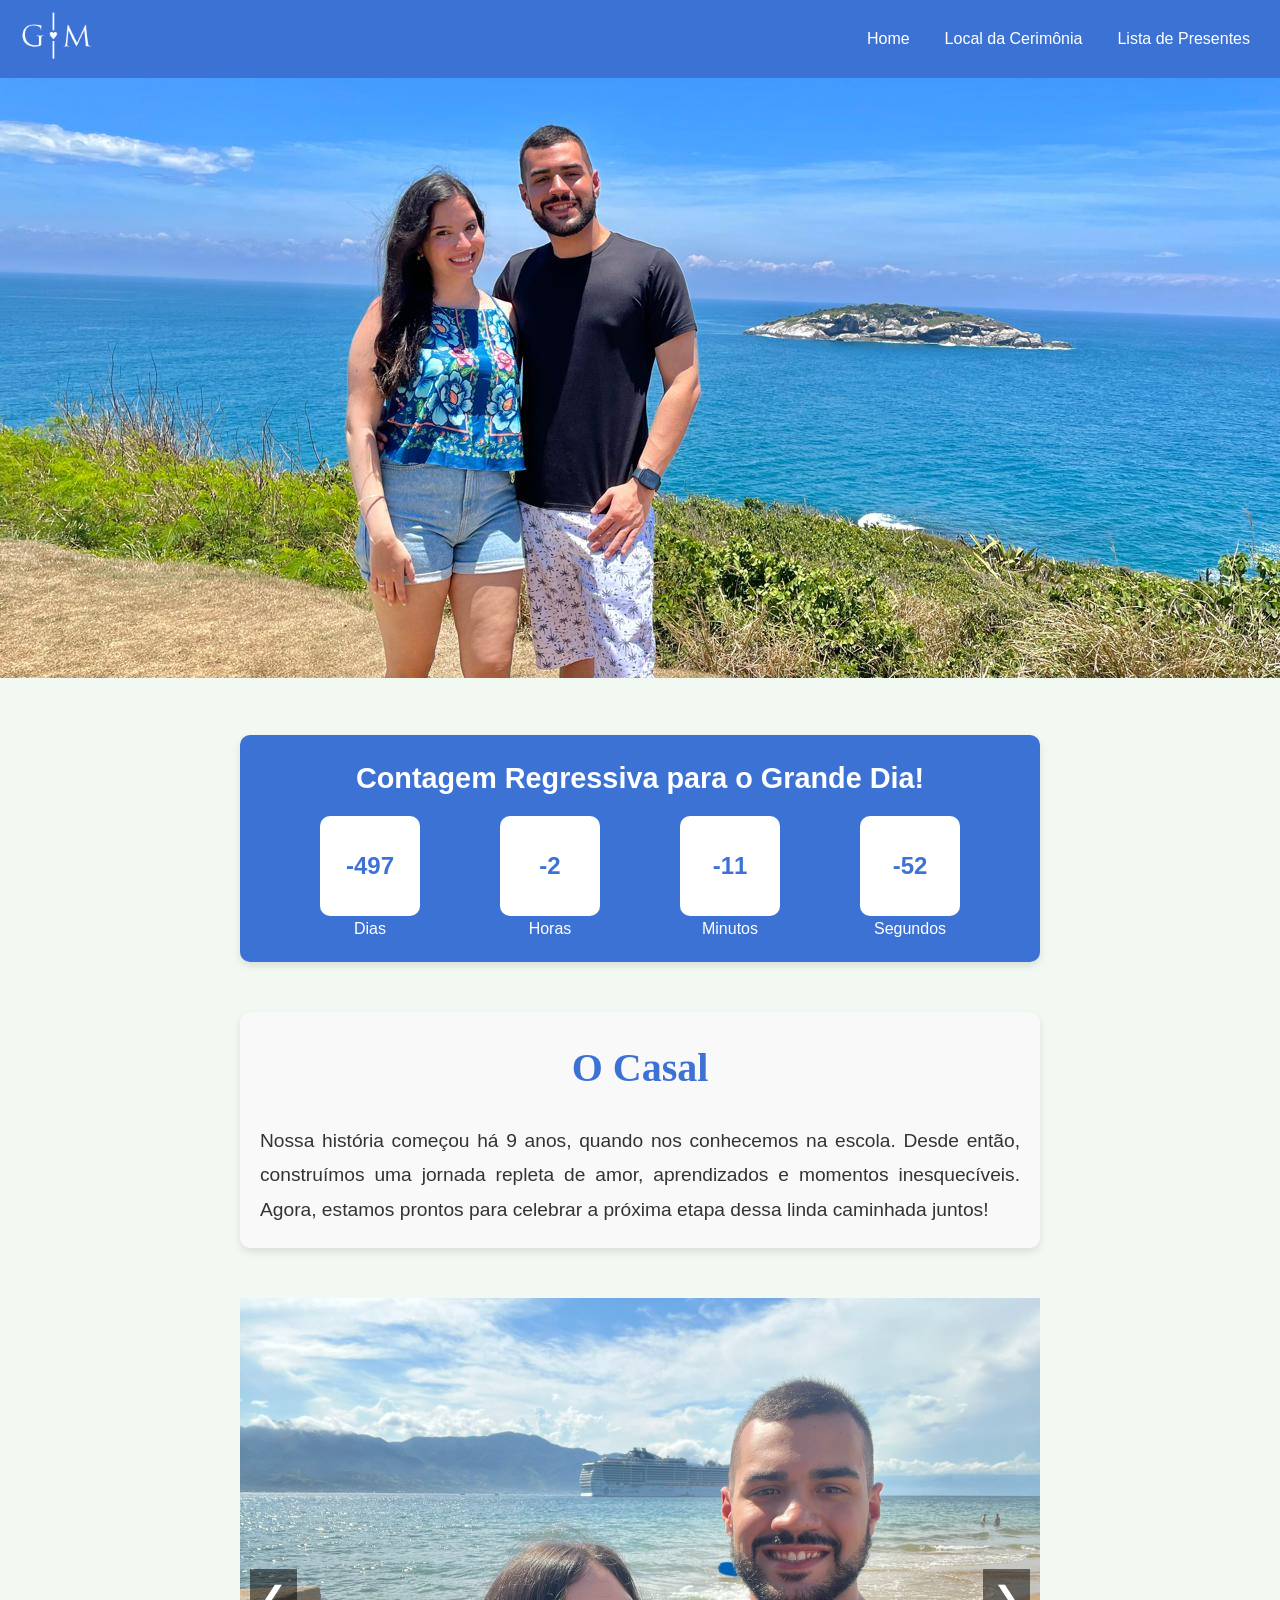
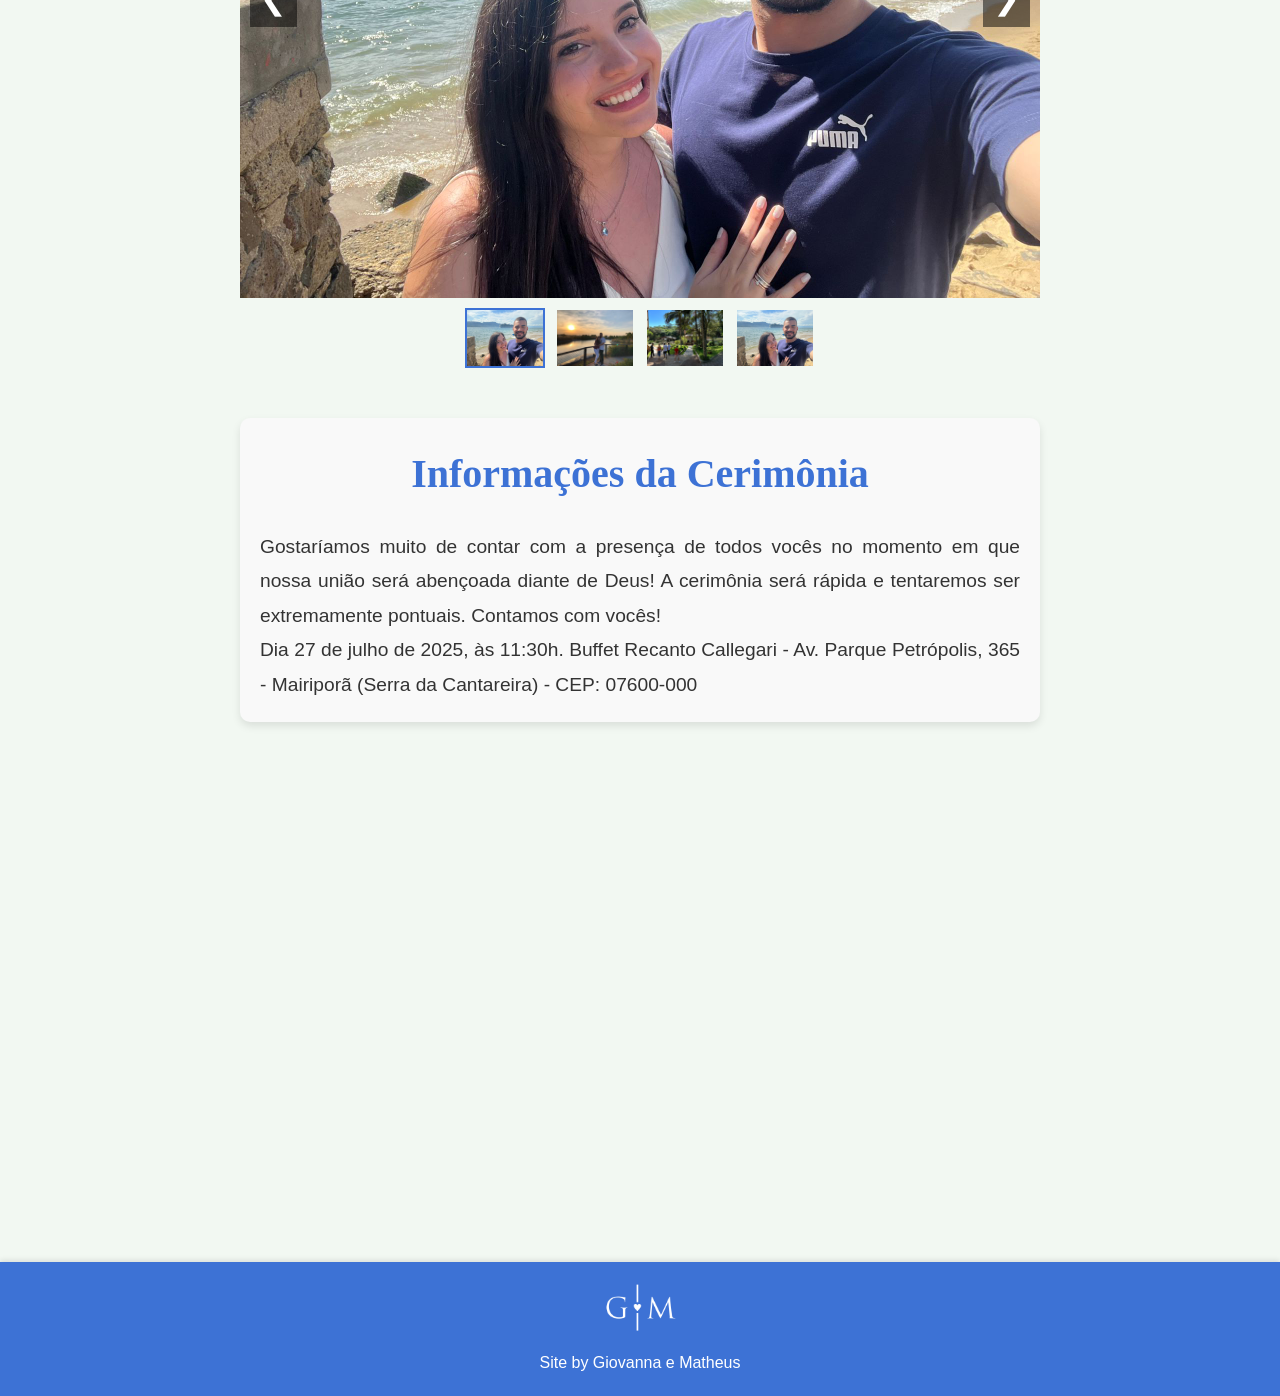
<file: index.html>
<!DOCTYPE html>
<html lang="pt-BR">
<head>
    <meta charset="UTF-8">
    <meta name="viewport" content="width=device-width, initial-scale=1.0">
    <title>Nosso Casamento</title>
    <link rel="stylesheet" href="style.css">
</head>
<body>
    <header class="site-header">
        <div class="logo">
            <img src="logo.png" alt="Logo do Casamento">
        </div>
        <nav class="menu">
            <ul>
                <li><a href="#home">Home</a></li>
                <li><a href="#local">Local da Cerimônia</a></li>
                <li><a href="presentes.html">Lista de Presentes</a></li>
            </ul>
        </nav>
        <button class="hamburger-menu" aria-label="Menu">
            &#9776;
        </button>

        <nav class="menu-lateral">
            <ul>
                <li><a href="index.html">Home</a></li>
                <li><a href="index.html#local">Local da Cerimônia</a></li>
                <li><a href="presentes.html">Lista de Presentes</a></li>
            </ul>
        </nav>
        
    </header>

    <main>
        <section id="home" class="hero-section">
            <img src="abertura.jpg" alt="Imagem de abertura" class="hero-image">
        </section>
        <div id="contador" class="contador">
            <h1>Contagem Regressiva para o Grande Dia!</h1>
            <div class="contador-grid">
                <div class="contador-item">
                    <div class="retangulo" id="dias">0</div>
                    <p>Dias</p>
                </div>
                <div class="contador-item">
                    <div class="retangulo" id="horas">0</div>
                    <p>Horas</p>
                </div>
                <div class="contador-item">
                    <div class="retangulo" id="minutos">0</div>
                    <p>Minutos</p>
                </div>
                <div class="contador-item">
                    <div class="retangulo" id="segundos">0</div>
                    <p>Segundos</p>
                </div>
            </div>
        </div>
        

        <section id="o-casal" class="secao-casal">
            <h2>O Casal</h2>
            <p>
                Nossa história começou há 9 anos, quando nos conhecemos na escola. Desde então, construímos uma jornada repleta de amor, aprendizados e momentos inesquecíveis. Agora, estamos prontos para celebrar a próxima etapa dessa linda caminhada juntos!
            </p>
        </section>

        <section id="galeria" class="galeria-fotos">
            <div class="slider">
                <button class="arrow left-arrow" aria-label="Foto Anterior">&#10094;</button>
                <div class="slides">
                    <img src="foto1.jpg" alt="Foto 1">
                    <img src="foto2.jpg" alt="Foto 2">
                    <img src="foto3.jpg" alt="Foto 3">
                    <img src="foto4.jpg" alt="Foto 4">
                </div>
                <button class="arrow right-arrow" aria-label="Próxima Foto">&#10095;</button>
            </div>

            <div class="thumbnails">
                <img src="foto1.jpg" alt="Miniatura 1" data-index="0">
                <img src="foto2.jpg" alt="Miniatura 2" data-index="1">
                <img src="foto3.jpg" alt="Miniatura 3" data-index="2">
                <img src="foto4.jpg" alt="Miniatura 4" data-index="3">
            </div>
            
        </section>

        <section id="local" class="local-cerimonia">

            <section id="informacoes-cerimonia" class="secao-informacoes">
                <h2>Informações da Cerimônia</h2>
                <p>
                    Gostaríamos muito de contar com a presença de todos vocês no momento em que nossa união será abençoada diante de Deus! 
                    A cerimônia será rápida e tentaremos ser extremamente pontuais. 
                    Contamos com vocês! <br>
                    Dia 27 de julho de 2025, às 11:30h. Buffet Recanto Callegari - Av. Parque Petrópolis, 365 - Mairiporã (Serra da Cantareira) - CEP: 07600-000<br>
                    
                </p>
            </section>
            
            <div class="mapa-container">
                <iframe 
                    src="https://www.google.com/maps/embed?pb=!1m18!1m12!1m3!1d3662.2953444319337!2d-46.61534847388905!3d-23.37753050486585!2m3!1f0!2f0!3f0!3m2!1i1024!2i768!4f13.1!3m3!1m2!1s0x94cef197e3b0343d%3A0xdcbf23fb7375c553!2sRecanto%20Callegari%20-%20Buffet%20Callegari!5e0!3m2!1spt-BR!2sbr!4v1733187664451!5m2!1spt-BR!2sbr" 
                    width="600" 
                    height="450" 
                    style="border:0;" 
                    allowfullscreen="" 
                    loading="lazy" 
                    referrerpolicy="no-referrer-when-downgrade">
                </iframe>
            </div>
        </section>

    </main>

    <script src="script.js"></script>

    <footer class="site-footer">
        <div class="footer-logo">
            <img src="logo.png" alt="Logo do Casamento">
        </div>
        <p>Site by Giovanna e Matheus</p>
    </footer>
    
</body>
</html>
</file>
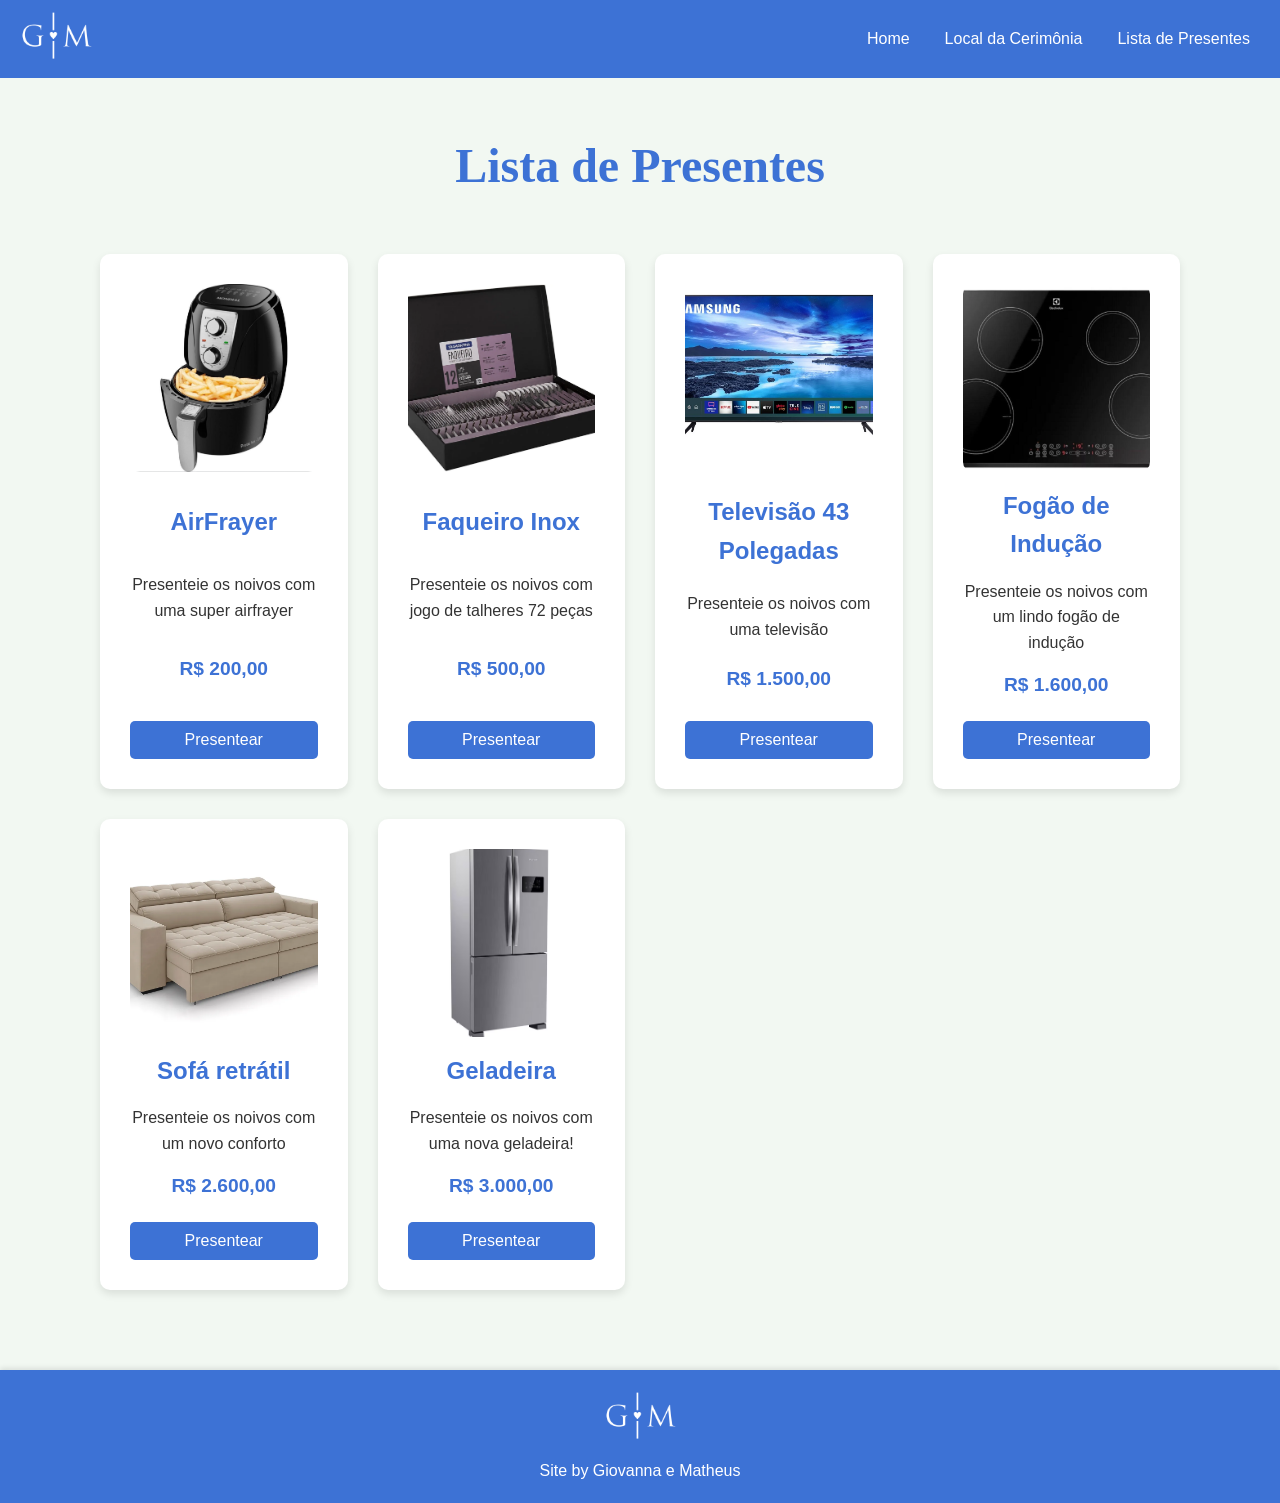
<file: presentes.html>
<!DOCTYPE html>
<html lang="pt-BR">
<head>
    <meta charset="UTF-8">
    <meta name="viewport" content="width=device-width, initial-scale=1.0">
    <title>Lista de Presentes</title>
    <link rel="stylesheet" href="style.css">
    <link rel="stylesheet" href="presentes.css">
</head>

<body>
    <header class="site-header">
        <div class="logo">
            <img src="logo.png" alt="Logo do Casamento">
        </div>
        <nav class="menu">
            <ul>
                <li><a href="index.html">Home</a></li>
                <li><a href="index.html#local">Local da Cerimônia</a></li>
                <li><a href="presentes.html">Lista de Presentes</a></li>
            </ul>
        </nav>
        <button class="hamburger-menu" aria-label="Menu">
            &#9776;
        </button>

        <nav class="menu-lateral">
            <ul>
                <li><a href="index.html">Home</a></li>
                <li><a href="index.html#local">Local da Cerimônia</a></li>
                <li><a href="presentes.html">Lista de Presentes</a></li>
            </ul>
        </nav>
        

    </header>

    <main>
        <section class="presentes">

            <h1>Lista de Presentes</h1>
            <div class="produtos">
                <div class="produto">
                    <img src="airfrayer.png" alt="AirFrayer">
                    <h2>AirFrayer</h2>
                    <p>Presenteie os noivos com uma super airfrayer</p>
                    <p class="valor">R$ 200,00</p>
                    <button class="btn-presentear">Presentear</button>
                </div>
                <div class="produto">
                    <img src="faqueiro.png" alt="Faqueiro Inox">
                    <h2>Faqueiro Inox</h2>
                    <p>Presenteie os noivos com jogo de talheres 72 peças</p>
                    <p class="valor">R$ 500,00</p>
                    <button class="btn-presentear">Presentear</button>
                </div>
                <div class="produto">
                    <img src="tv.png" alt="Televisão 43 Polegadas">
                    <h2>Televisão 43 Polegadas</h2>
                    <p>Presenteie os noivos com uma televisão</p>
                    <p class="valor">R$ 1.500,00</p>
                    <button class="btn-presentear">Presentear</button>
                </div>

                <div class="produto">
                    <img src="fogao.png" alt="Fogao">
                    <h2>Fogão de Indução</h2>
                    <p>Presenteie os noivos com um lindo fogão de indução</p>
                    <p class="valor">R$ 1.600,00</p>
                    <button class="btn-presentear">Presentear</button>
                </div>
                
                <div class="produto">
                    <img src="sofa.png" alt="Sofá retrátil">
                    <h2>Sofá retrátil</h2>
                    <p>Presenteie os noivos com um novo conforto</p>
                    <p class="valor">R$ 2.600,00</p>
                    <button class="btn-presentear">Presentear</button>
                </div>

                <div class="produto">
                    <img src="geladeira.png" alt="Geladeira">
                    <h2>Geladeira</h2>
                    <p>Presenteie os noivos com uma nova geladeira!</p>
                    <p class="valor">R$ 3.000,00</p>
                    <button class="btn-presentear">Presentear</button>
                </div>

                
            </div>
        </section>
    </main>

    <div id="modal" class="modal">
        <div class="modal-content">
            <span id="close-modal" class="close">&times;</span>
            <img id="modal-imagem" class="modal-imagem" alt="Imagem do Produto">
            <h2 id="modal-nome"></h2>
            <p id="modal-valor" class="modal-valor"></p>

            <div id="modal-cartao" class="modal-body" style="display: none;"></div>

            <div id="modal-inicial" class="modal-body">
                <button id="btn-pix" class="btn-pix">Pagar com Pix</button>
                <button id="btn-cartao" class="btn-cartao">Pagar com Cartão</button>
            </div>
    
            <div id="modal-pix" class="modal-body" style="display: none;">
                <img id="modal-qr" class="modal-qr" alt="QR Code do Pix">
                <button id="btn-copiar" class="btn-copiar">Copiar código Pix</button>
            </div>

        </div>
    </div>
    

    <footer class="site-footer">
        <div class="footer-logo">
            <img src="logo.png" alt="Logo do Casamento">
        </div>
        <p>Site by Giovanna e Matheus</p>
    </footer>

    <script src="presentes.js"></script>
    
</body>
</html>
</file>
<file: style.css>
/* Reset Básico */
* {
    margin: 0;
    padding: 0;
    box-sizing: border-box;
}

body {
    font-family: Arial, sans-serif;
    background-color: #f2f8f2; /* Tom claro */
    color: #333;
    line-height: 1.6;
}

/* Cabeçalho */
.site-header {
    background-color: #3d72d5; /* Verde mais escuro */
    color: white;
    display: flex;
    justify-content: space-between;
    align-items: center;
    padding: 10px 20px;
    position: sticky;
    top: 0;
    z-index: 1000;
}

.site-header .logo img {
    height: 50px;
}

.site-header .menu ul {
    list-style: none;
    display: flex;
    gap: 15px;
}

.site-header .menu li a {
    color: white;
    text-decoration: none;
    padding: 5px 10px;
    transition: background-color 0.3s;
}

.site-header .menu li a:hover {
    background-color: #79a1eb; /* Destaque ao passar o mouse */
    border-radius: 5px;
}

/* Estilos do menu lateral */
.menu-lateral {
    position: fixed;
    top: 0;
    right: -100%; /* Esconde o menu fora da tela à direita */
    width: 250px;
    height: 100%;
    background: #3d72d5;
    box-shadow: -2px 0px 5px rgb(0, 0, 0);
    display: flex;
    flex-direction: column;
    gap: 20px;
    padding: 20px;
    transition: right 0.3s ease-in-out;
    z-index: 1000;
}

.menu-lateral ul {
    list-style: none;
    padding: 0;
    margin: 0;
}

.menu-lateral li a {
    text-decoration: none;
    color: #ffffff;
    font-size: 18px;
    padding: 10px 0;
    display: block;
    transition: color 0.2s ease-in-out;
}

.menu-lateral li a:hover {
    color: #87cefa;
}

.menu-lateral.ativo {
    right: 0; /* Move o menu para dentro da tela */
}

.hamburger-menu {
    display: none;
    font-size: 24px;
    background: none;
    border: none;
    cursor: pointer;
    color: #ffffff;
}

/* Apenas em telas menores */
@media (max-width: 768px) {
    .menu {
        display: none;
    }

    .hamburger-menu {
        display: block;
    }
}

/* Seção Principal */
.hero-section {
    position: relative;
    text-align: center;
    margin-bottom: 50px; /* Adiciona espaçamento inferior */
}


.hero-image {
    width: 100%;
    max-height: 600px;
    object-fit: cover;
}

.contador {
    margin: 20px auto; /* Espaçamento acima/abaixo */
    text-align: center;
    background-color: #3d72d5; /* Fundo similar */
    padding: 20px; /* Mesma proporção do retângulo "O Casal" */
    border-radius: 10px; /* Arredondamento consistente */
    color: white;
    max-width: 800px; /* Mesma largura máxima */
    box-shadow: 0 4px 8px rgba(0, 0, 0, 0.1); /* Sombra idêntica */
}

.contador h1 {
    font-size: 1.8rem; /* Tamanho similar ao título "O Casal" */
    margin-bottom: 15px; /* Espaçamento consistente */
    font-weight: 600; /* Fonte com destaque */
}

.contador-grid {
    display: flex;
    justify-content: space-evenly; /* Espaçamento uniforme */
    gap: 20px; /* Maior espaçamento entre os itens */
}

.contador-item {
    text-align: center;
}

.retangulo {
    background-color: white;
    color: #3d72d5;
    width: 100px; /* Mesmo tamanho do retângulo da seção "O Casal" */
    height: 100px; /* Altura igual */
    border-radius: 10px; /* Bordas arredondadas */
    display: flex;
    align-items: center;
    justify-content: center;
    font-size: 1.5rem; /* Mesma fonte */
    font-weight: bold;
    margin: 0 auto;
}



/* Seção "O Casal" */
.secao-casal {
    text-align: justify; /* Justifica o texto */
    margin: 50px auto; /* Adiciona margem para espaçamento */
    padding: 20px; /* Espaçamento interno */
    max-width: 800px; /* Largura máxima */
    line-height: 1.8; /* Melhor espaçamento entre linhas */
    background-color: #f9f9f9; /* Fundo branco */
    border-radius: 10px; /* Bordas arredondadas */
    box-shadow: 0 4px 8px rgba(0, 0, 0, 0.1); /* Sombra leve */
}

.secao-casal h2 {
    text-align: center; /* Centraliza o título */
    font-family: 'Georgia', serif;
    font-size: 2.5rem;
    color: #3d72d5;
    margin-bottom: 20px;
}

.secao-casal p {
    font-family: 'Arial', sans-serif;
    font-size: 1.2rem;
    color: #333;
}


/* Galeria de Fotos */
.galeria-fotos {
    margin: 50px auto;
    text-align: center;
}

.slider {
    position: relative;
    width: 80%;
    max-width: 800px;
    margin: 0 auto;
    overflow: hidden;
}

.slides {
    display: flex;
    transition: transform 0.5s ease-in-out;
}

.slides img {
    width: 100%;
    display: block;
}

.arrow {
    position: absolute;
    top: 50%;
    transform: translateY(-50%);
    background-color: rgba(0, 0, 0, 0.5);
    color: white;
    border: none;
    font-size: 2rem;
    padding: 10px;
    cursor: pointer;
    z-index: 10;
}

.arrow.left-arrow {
    left: 10px;
}

.arrow.right-arrow {
    right: 10px;
}

.thumbnails {
    display: flex;
    justify-content: center;
    margin-top: 10px;
    gap: 10px;
}

.thumbnails img {
    width: 80px;
    height: 60px;
    object-fit: cover;
    cursor: pointer;
    border: 2px solid transparent;
    transition: border-color 0.3s;
}

.thumbnails img:hover,
.thumbnails img.active {
    border-color: #3d72d5;
}

.local-cerimonia {
    text-align: center;
    margin-top: 40px;
}

.mapa-container {
    display: flex;
    justify-content: center;
    margin-top: 20px;
}

.secao-informacoes {
    text-align: center;
    margin: 50px auto;
    padding: 20px;
    max-width: 800px;
}

.secao-informacoes h2 {
    font-family: 'Georgia', serif;
    font-size: 2.5rem;
    color: #3d72d5;
    margin-bottom: 20px;
}

.secao-informacoes p {
    font-family: 'Arial', sans-serif;
    font-size: 1.2rem;
    color: #333;
    line-height: 1.8;
}

.secao-informacoes {
    text-align: justify; /* Justifica o texto */
    margin: 50px auto; /* Centraliza a seção horizontalmente */
    padding: 20px;
    max-width: 800px; /* Define a largura máxima da seção */
    line-height: 1.8; /* Adiciona espaçamento entre linhas para melhor legibilidade */
    background-color: #f9f9f9; /* Adiciona um fundo claro para destacar a seção */
    border-radius: 10px; /* Bordas arredondadas para um visual mais elegante */
    box-shadow: 0 4px 8px rgba(0, 0, 0, 0.1); /* Adiciona uma sombra leve */
}

.secao-informacoes h2 {
    text-align: center; /* Centraliza o título */
    font-family: 'Georgia', serif;
    font-size: 2.5rem;
    color: #3d72d5;
    margin-bottom: 20px;
}

.secao-informacoes p {
    font-family: 'Arial', sans-serif;
    font-size: 1.2rem;
    color: #333;
    text-align: justify; /* Justifica o texto */
}


.site-footer {
    background-color: #3d72d5; /* Mesma cor do cabeçalho */
    color: white;
    text-align: center;
    padding: 20px;
    margin-top: 40px;
    box-shadow: 0 -2px 5px rgba(0, 0, 0, 0.1); /* Sombra leve para destacar o rodapé */
}

.site-footer .footer-logo img {
    height: 50px; /* Mesmo tamanho do logo no cabeçalho */
    margin-bottom: 10px; /* Espaçamento entre o logo e o texto */
}

.site-footer p {
    font-size: 1rem;
    font-family: Arial, sans-serif;
    margin: 0; /* Remove margens padrão */
}


/* Responsividade para telas menores */
@media (max-width: 768px) {
    .contador {
        padding: 15px;
        max-width: 90%; /* Ocupa mais espaço na tela */
    }

    .contador h1 {
        font-size: 1.5rem; /* Reduz título para telas menores */
    }

    .retangulo {
        width: 80px; /* Ajusta proporcionalmente */
        height: 80px;
        font-size: 1.2rem; /* Fonte menor */
    }
}
</file>
<file: presentes.css>
/* Estilos gerais */
body {
    font-family: Arial, sans-serif;
    margin: 0;
    padding: 0;
    box-sizing: border-box;
}

.presentes {
    text-align: center;
    margin: 10px auto;
    padding: 40px;
}

.presentes h1 {
    font-family: 'Georgia', serif;
    font-size: 3rem;
    color: #3d72d5;
    margin-bottom: 50px;
}

.produtos {
    display: grid;
    grid-template-columns: repeat(4, 1fr); /* Limita para exatamente 4 colunas */
    gap: 30px; /* Espaçamento entre os itens */
    padding: 0 60px; /* Adiciona espaço nas laterais */
    box-sizing: border-box; /* Garante que o padding não afete o tamanho do grid */
}

.produto {
    display: flex;
    flex-direction: column; /* Garante alinhamento vertical dos elementos */
    justify-content: space-between;
    background-color: #ffffff;
    border-radius: 10px;
    box-shadow: 0 4px 8px rgba(0, 0, 0, 0.1);
    padding: 30px;
    width: 100%; /* Ajusta automaticamente o tamanho pelo grid */
    text-align: center;
    transition: transform 0.3s ease-in-out;
}

.produto:hover {
    transform: scale(1.05); /* Zoom ao passar o mouse */
}

.produto img {
    width: 100%; /* Ocupa toda a largura disponível do contêiner */
    height: auto; /* Ajusta a altura automaticamente */
    aspect-ratio: 1 / 1; /* Define proporção fixa (quadrado) */
    object-fit: cover; /* Preenche o quadrado sem distorcer a imagem */
    border-radius: 10px; /* Mantém as bordas arredondadas */
    margin-bottom: 15px; /* Espaçamento entre imagem e texto */
}

.produto h2 {
    font-size: 1.5rem;
    color: #3d72d5;
    margin-bottom: 10px;
}

.produto p {
    font-size: 1rem;
    color: #333;
    margin: 5px 0;
}

.produto .valor {
    font-weight: bold;
    font-size: 1.2rem;
    color: #3d72d5;
    margin-top: 10px; /* Espaçamento entre a descrição e o valor */
}

.btn-presentear {
    background-color: #3d72d5;
    color: white;
    border: none;
    padding: 10px 20px;
    border-radius: 5px;
    font-size: 1rem;
    cursor: pointer;
    margin-top: 15px;
    transition: background-color 0.3s ease;
}

.btn-presentear:hover {
    background-color: #2597de;
}

.modal {
    display: none; /* Oculta a modal inicialmente */
    position: fixed;
    z-index: 1000;
    left: 0;
    top: 0;
    width: 100%;
    height: 100%;
    overflow: auto;
    background-color: rgba(0, 0, 0, 0.8); /* Fundo semi-transparente */
}

.modal-content {
    background-color: #fff;
    margin: 10% auto;
    padding: 20px;
    border-radius: 10px;
    width: 80%;
    max-width: 600px;
    text-align: center;
    position: relative;
    animation: fadeIn 0.3s ease-in-out;
}

.modal-content h2 {
    font-size: 1.8rem;
    color: #3d72d5;
    margin-bottom: 15px;
}

.modal-imagem, .modal-qr {
    max-width: 150px;
    max-height: 150px;
    margin: 10px auto;
}

.modal-valor {
    font-size: 1.5rem;
    font-weight: bold;
    color: #3d72d5;
    margin: 15px 0;
}

.modal-actions {
    display: flex;
    flex-direction: column;
    gap: 10px;
}

.modal-body {
    display: flex;
    flex-direction: column;
    align-items: center;
    justify-content: center;
    margin-top: 20px;
}

.modal-qr {
    max-width: 190px;
    max-height: 190px;
}

.modal-actions {
    display: flex;
    flex-direction: column;
    gap: 10px;
}

.modal-texto {
    font-size: 1rem;
    color: #555;
    margin-top: 10px;
    text-align: center;
}

.btn-enviar {
    background-color: #d9534f;
    color: white;
    border: none;
    padding: 10px 20px;
    border-radius: 5px;
    font-size: 1rem;
    cursor: pointer;
    transition: background-color 0.3s ease;
}

.btn-enviar:hover {
    background-color: #c12e2a;
}

.btn-pix, .btn-cartao {
    background-color: #3e8e41;
    color: white;
    border: none;
    padding: 10px 20px;
    border-radius: 5px;
    font-size: 1rem;
    cursor: pointer;
    margin-top: 10px;
    transition: background-color 0.3s ease;
}

.btn-copiar {
    background-color: #3e8e41;
    color: white;
    border: none;
    padding: 10px 20px;
    border-radius: 5px;
    font-size: 1rem;
    cursor: pointer;
    margin-top: 10px;
    transition: background-color 0.3s ease;
}

.btn-pix, .btn-cartao, .btn-copiar, .btn-enviar {
    width: 100%; /* Botões mais largos */
    max-width: 300px;
    padding: 10px 20px;
    text-align: center;
    margin: 10px auto;
}

.btn-copiar:hover {
    background-color: #2d6f34;
}


.close {
    position: absolute;
    top: 10px;
    right: 20px;
    font-size: 1.5rem;
    color: #333;
    cursor: pointer;
    transition: color 0.3s ease;
}

.close:hover {
    color: #ff0000;
}


/*INICIO DA COMPARAÇÃO*/

/* Estilos do menu lateral */
.menu-lateral {
    position: fixed;
    top: 0;
    right: -100%; /* Esconde o menu fora da tela à direita */
    width: 250px;
    height: 100%;
    background: #3d72d5;
    box-shadow: -2px 0px 5px rgb(0, 0, 0);
    display: flex;
    flex-direction: column;
    gap: 20px;
    padding: 20px;
    transition: right 0.3s ease-in-out;
    z-index: 1000;
}

.menu-lateral ul {
    list-style: none;
    padding: 0;
    margin: 0;
}

.menu-lateral li a {
    text-decoration: none;
    color: #ffffff;
    font-size: 18px;
    padding: 10px 0;
    display: block;
    transition: color 0.2s ease-in-out;
}

.menu-lateral li a:hover {
    color: #87cefa;
}

.menu-lateral.ativo {
    right: 0; /* Move o menu para dentro da tela */
}

.hamburger-menu {
    display: none;
    font-size: 24px;
    background: none;
    border: none;
    cursor: pointer;
    color: #ffffff;
}

/* Para telas menores */
@media (max-width: 768px) {
    /* Ajuste do grid dos produtos */
    .produtos {
        grid-template-columns: 1fr; /* Apenas uma coluna */
    }

    /* Menu responsivo */
    .menu {
        display: none; /* Ocultar o menu padrão */
        flex-direction: column;
        background: #fff;
        position: absolute;
        top: 70px; /* Ajuste de acordo com a altura do cabeçalho */
        right: 10px;
        padding: 10px;
        border: 1px solid #ddd;
        box-shadow: 0px 4px 6px rgba(0, 0, 0, 0.1);
    }

    .menu.menu-ativo {
        display: flex; /* Exibe o menu ao ativar a classe */
    }

    .hamburger-menu {
        display: block; /* Mostrar o botão de hambúrguer */
    }
}

/* Estilos responsivos */
@media (max-width: 768px) {
    .produtos {
        grid-template-columns: 1fr; /* Apenas uma coluna */
        padding: 0 20px; /* Reduz o espaçamento lateral */
    }

    .hamburger-menu {
        display: block;
    }
}
</file>
